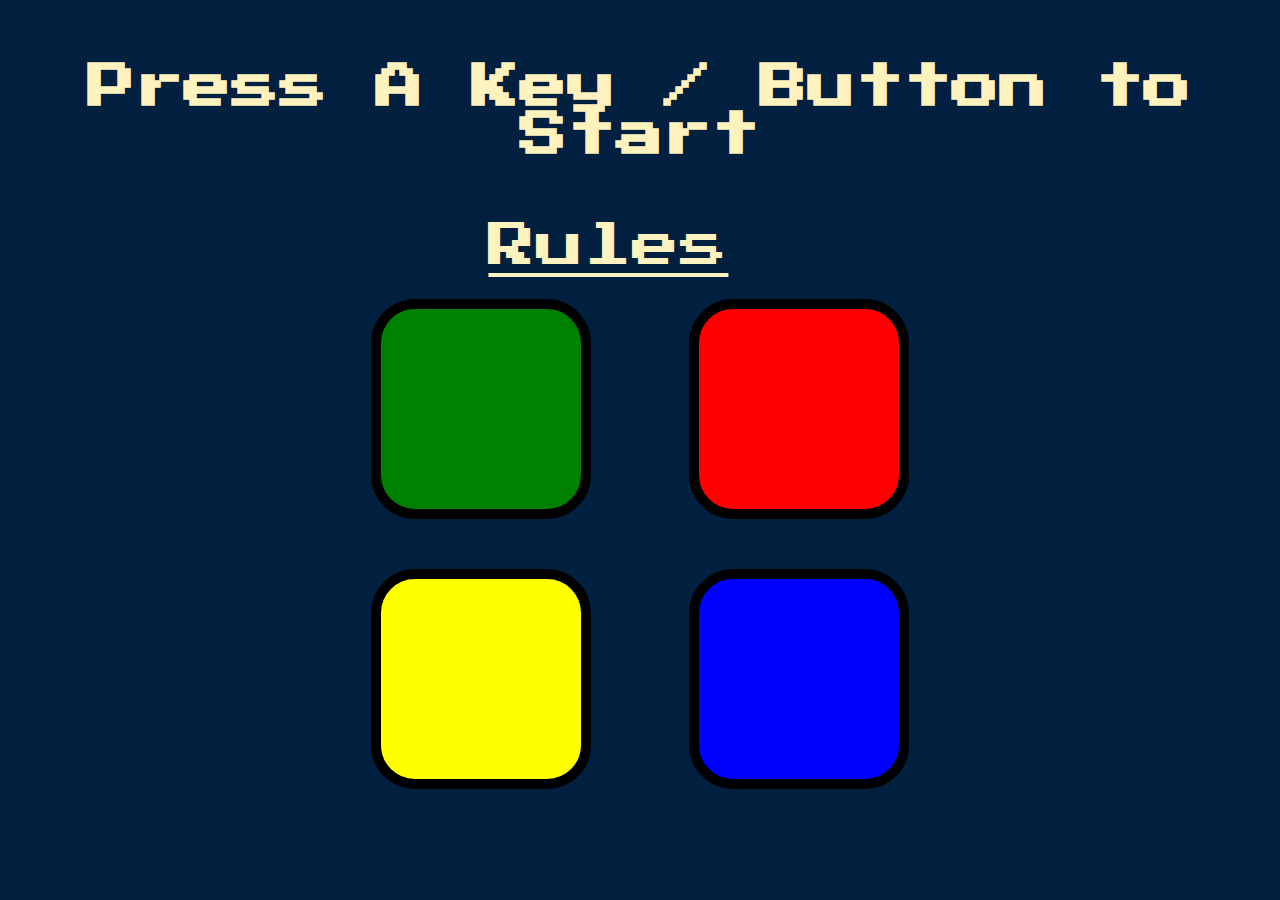
<file: index.html>
<!DOCTYPE html>
<html lang="en" dir="ltr">

<head>
  <meta charset="utf-8">
  <title>Simon</title>
  <link rel="stylesheet" href="styles.css">
  <link href="https://fonts.googleapis.com/css?family=Press+Start+2P" rel="stylesheet">
</head>

<body>
  <h1 id="level-title">Press A Key / Button to Start</h1>
  <a href="./rules.html">Rules<a>
  <div class="container">
    <div class="row">

      <div type="button" id="green" class="btn green">

      </div>

      <div type="button" id="red" class="btn red">

      </div>
    </div>

    <div class="row">

      <div type="button" id="yellow" class="btn yellow">

      </div>
      <div type="button" id="blue" class="btn blue">

      </div>

    </div>

  </div>
<script src="https://ajax.googleapis.com/ajax/libs/jquery/3.7.1/jquery.min.js"></script>
<script src="game.js" charset="utf-8"></script>
</body>

</html>
</file>
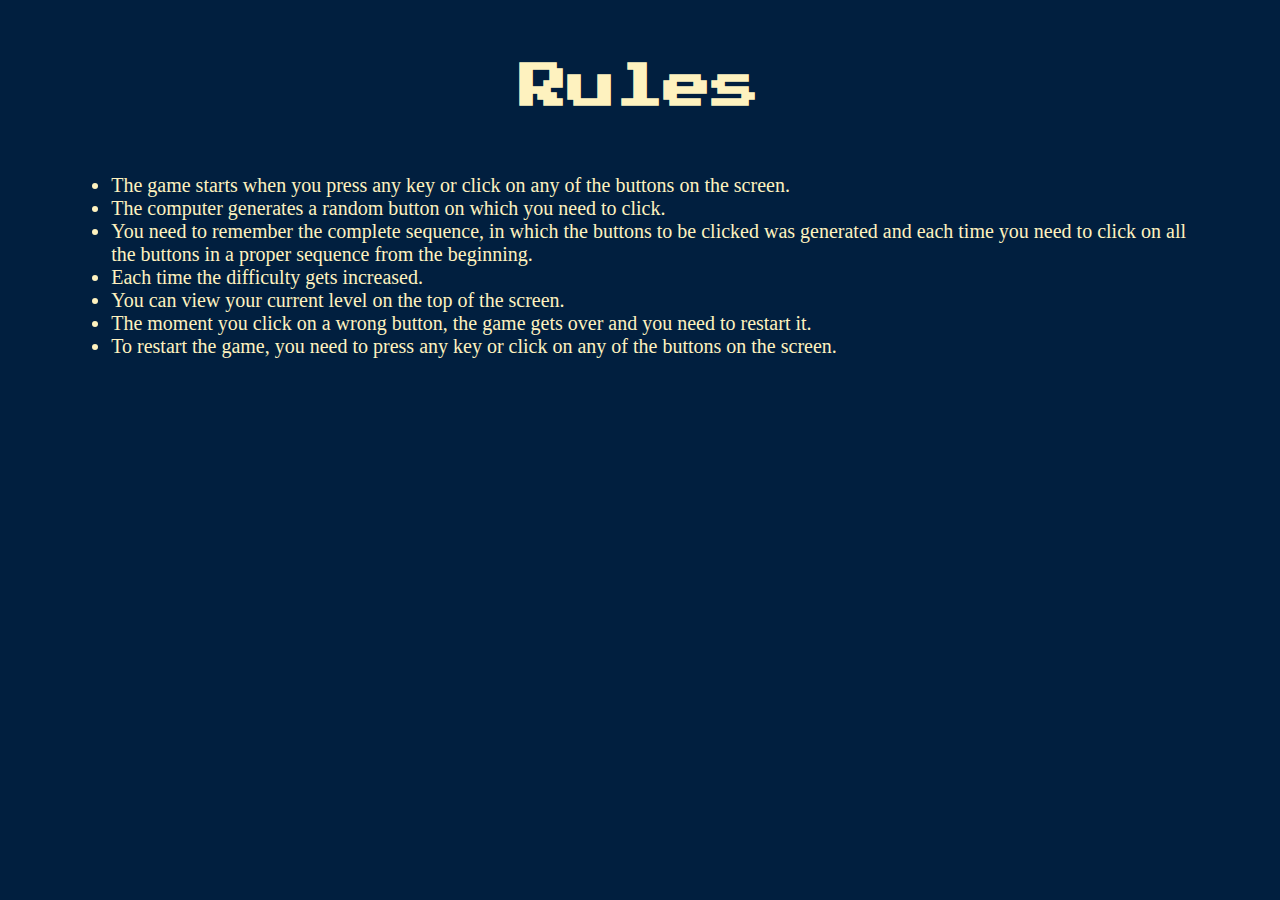
<file: rules.html>
<!DOCTYPE html>
<html lang="en">
<head>
    <meta charset="UTF-8">
    <meta name="viewport" content="width=device-width, initial-scale=1.0">
    <title>Rules page</title>
    <link rel="stylesheet" href="styles.css">
    <link href="https://fonts.googleapis.com/css?family=Press+Start+2P" rel="stylesheet">
</head>
<body>
    <h1>Rules</h1>
    <ul>
        <li>The game starts when you press any key or click on any of the buttons on the screen.</li>
        <li>The computer generates a random button on which you need to click.</li>
        <li>You need to remember the complete sequence, in which the buttons to be clicked was generated and each time you need to click on all the buttons in a proper sequence from the beginning.</li>
        <li>Each time the difficulty gets increased. </li>
        <li>You can view your current level on the top of the screen.</li>
        <li>The moment you click on a wrong button, the game gets over and you need to restart it.</li>
        <li>To restart the game, you need to press any key or click on any of the buttons on the screen.</li>
    </ul>
</body>
</html>
</file>
<file: styles.css>
body {
  text-align: center;
  background-color: #011F3F;
}

#level-title {
  font-family: 'Press Start 2P', cursive;
  font-size: 3rem;
  margin:  5%;
  color: #FEF2BF;
}
a,h1{
  font-family: 'Press Start 2P', cursive;
  font-size: 3rem;
  margin:  5%;
  color: #FEF2BF;
}
ul{
  text-align: left;
  font-size: 20px;
  margin:  5%;
  color: #FEF2BF;
}
.container {
  display: block;
  width: 50%;
  margin: auto;

}

.btn {
  margin: 25px;
  display: inline-block;
  height: 200px;
  width: 200px;
  border: 10px solid black;
  border-radius: 20%;
}

.game-over {
  background-color: red;
  opacity: 0.8;
}

.red {
  background-color: red;
}

.green {
  background-color: green;
}

.blue {
  background-color: blue;
}

.yellow {
  background-color: yellow;
}

.pressed {
  box-shadow: 0 0 20px white;
  background-color: grey;
}
</file>
